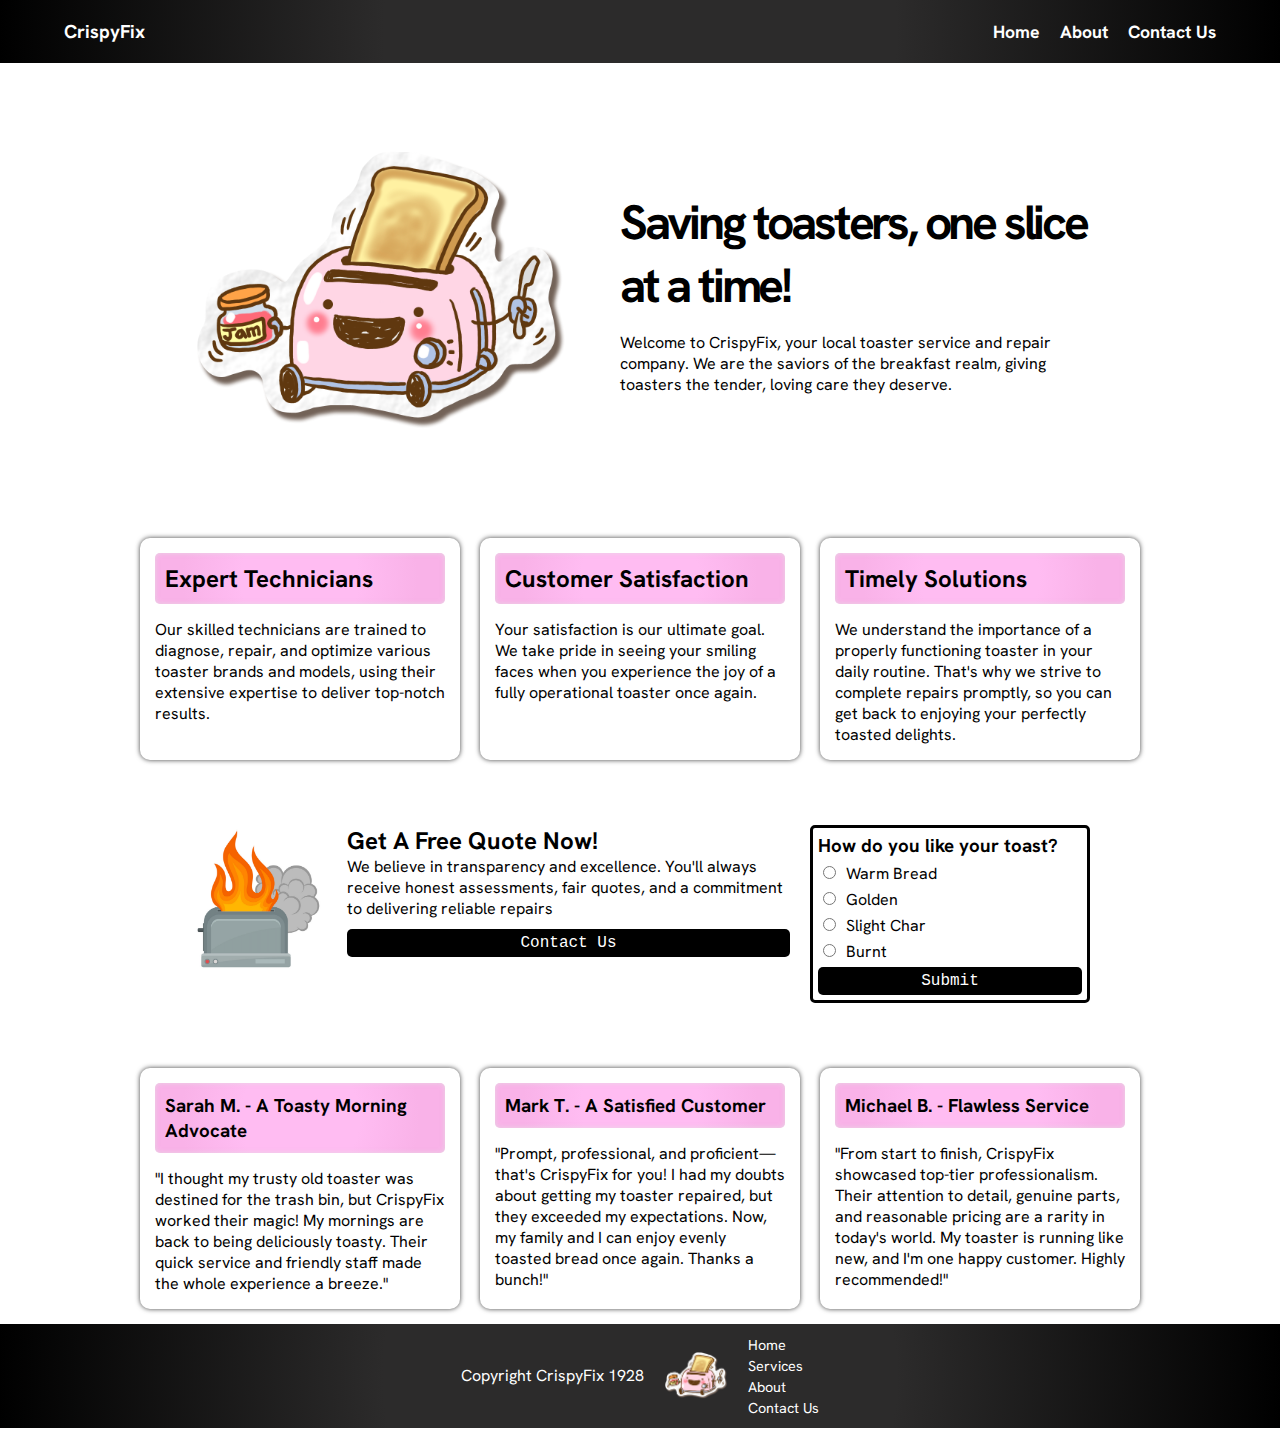
<file: index.html>
<!DOCTYPE html>
<html lang="en">
  <head>
    <meta charset="UTF-8" />
    <meta name="viewport" content="width=device-width, initial-scale=1.0" />
    <link rel="stylesheet" href="styles.css" />
    <link rel="preconnect" href="https://fonts.googleapis.com" />
    <link rel="preconnect" href="https://fonts.gstatic.com" crossorigin />
    <link
      href="https://fonts.googleapis.com/css2?family=Hanken+Grotesk:wght@500;700;800&display=swap"
      rel="stylesheet" />
    <title>CrispyFix</title>
    <link rel="icon" type="image/x-icon" href="favicon.png" />
  </head>
  <body>
    <header>
      <nav class="nav-bar">
        <h3>
          <span class="nav-title title-start">Crispy</span
          ><span class="nav-title title-end">Fix</span>
        </h3>
        <ul>
          <li><a href="index.html">Home</a></li>
          <li><a href="about.html">About</a></li>
          <li><a href="contact-us.html">Contact Us</a></li>
        </ul>
        <img
          class="mob-menu-icon"
          id="mob-menu-icon"
          src="menu-icon.png"
          alt="menu icon" />
      </nav>
      <div class="dropdown-menu" id="dropdown-menu">
        <ul>
          <li><a href="index.html">Home</a></li>
          <li><a href="services.html">Services</a></li>
          <li><a href="about.html">About</a></li>
          <li><a href="contact-us.html">Contact Us</a></li>
        </ul>
      </div>
    </header>
    <main>
      <div class="plain-wrapper">
        <section class="hero">
          <img src="cartoon-toaster-main.png" alt="Toaster image" />
          <div>
            <h1>Saving toasters, one slice at a time!</h1>
            <p>
              Welcome to CrispyFix, your local toaster service and repair
              company. We are the saviors of the breakfast realm, giving
              toasters the tender, loving care they deserve.
            </p>
          </div>
        </section>
      </div>
      <div class="color-wrapper">
        <section class="cards">
          <div class="card">
            <h2>Expert Technicians</h2>
            <p>
              Our skilled technicians are trained to diagnose, repair, and
              optimize various toaster brands and models, using their extensive
              expertise to deliver top-notch results.
            </p>
          </div>
          <div class="card">
            <h2>Customer Satisfaction</h2>
            <p>
              Your satisfaction is our ultimate goal. We take pride in seeing
              your smiling faces when you experience the joy of a fully
              operational toaster once again.
            </p>
          </div>
          <div class="card">
            <h2>Timely Solutions</h2>
            <p>
              We understand the importance of a properly functioning toaster in
              your daily routine. That's why we strive to complete repairs
              promptly, so you can get back to enjoying your perfectly toasted
              delights.
            </p>
          </div>
        </section>
      </div>
      <div class="plain-wrapper">
        <section class="banner">
          <img src="broken-toaster.png" alt="a broken toaster" />
          <div class="offer">
            <h2>Get A Free Quote Now!</h2>
            <p>
              We believe in transparency and excellence. You'll always receive
              honest assessments, fair quotes, and a commitment to delivering
              reliable repairs
            </p>
            <button class="contact-us-button">Contact Us</button>
          </div>
          <div class="questions">
            <h3>How do you like your toast?</h3>
            <form action="" id="question-form">
              <label for="opt-1"
                ><input
                  type="radio"
                  name="radio"
                  value="warm-bread"
                  id="opt-1" />Warm Bread</label
              >
              <label for="correct-opt"
                ><input
                  type="radio"
                  name="radio"
                  id="correct-opt"
                  value="golden" />Golden</label
              >
              <label for="opt-3"
                ><input
                  type="radio"
                  name="radio"
                  value="slight-char"
                  id="opt-3" />Slight Char</label
              >
              <label for="opt-4"
                ><input
                  type="radio"
                  name="radio"
                  value="burnt"
                  id="opt-4" />Burnt</label
              >
              <p id="incorrect-answer-message">Nope, try again...</p>
              <p id="correct-answer-message">Well done, you're not weird!</p>
              <button type="submit">Submit</button>
            </form>
          </div>
        </section>
      </div>
      <div class="color-wrapper">
        <section class="testimonials">
          <div class="testimonial">
            <h3>Sarah M. - A Toasty Morning Advocate</h3>
            <p>
              "I thought my trusty old toaster was destined for the trash bin,
              but CrispyFix worked their magic! My mornings are back to being
              deliciously toasty. Their quick service and friendly staff made
              the whole experience a breeze."
            </p>
          </div>
          <div class="testimonial">
            <h3>Mark T. - A Satisfied Customer</h3>
            <p>
              "Prompt, professional, and proficient—that's CrispyFix for you! I
              had my doubts about getting my toaster repaired, but they exceeded
              my expectations. Now, my family and I can enjoy evenly toasted
              bread once again. Thanks a bunch!"
            </p>
          </div>
          <div class="testimonial">
            <h3>Michael B. - Flawless Service</h3>
            <p>
              "From start to finish, CrispyFix showcased top-tier
              professionalism. Their attention to detail, genuine parts, and
              reasonable pricing are a rarity in today's world. My toaster is
              running like new, and I'm one happy customer. Highly recommended!"
            </p>
          </div>
        </section>
      </div>
    </main>
    <footer>
      <p>Copyright CrispyFix 1928</p>
      <img src="cartoon-toaster-main.png" alt="logo" />
      <ul class="footer-nav">
        <li><a href="index.html">Home</a></li>
        <li><a href="services.html">Services</a></li>
        <li><a href="about.html">About</a></li>
        <li><a href="contact-us.html">Contact Us</a></li>
      </ul>
    </footer>
    <script src="scripts.js"></script>
  </body>
</html>
</file>
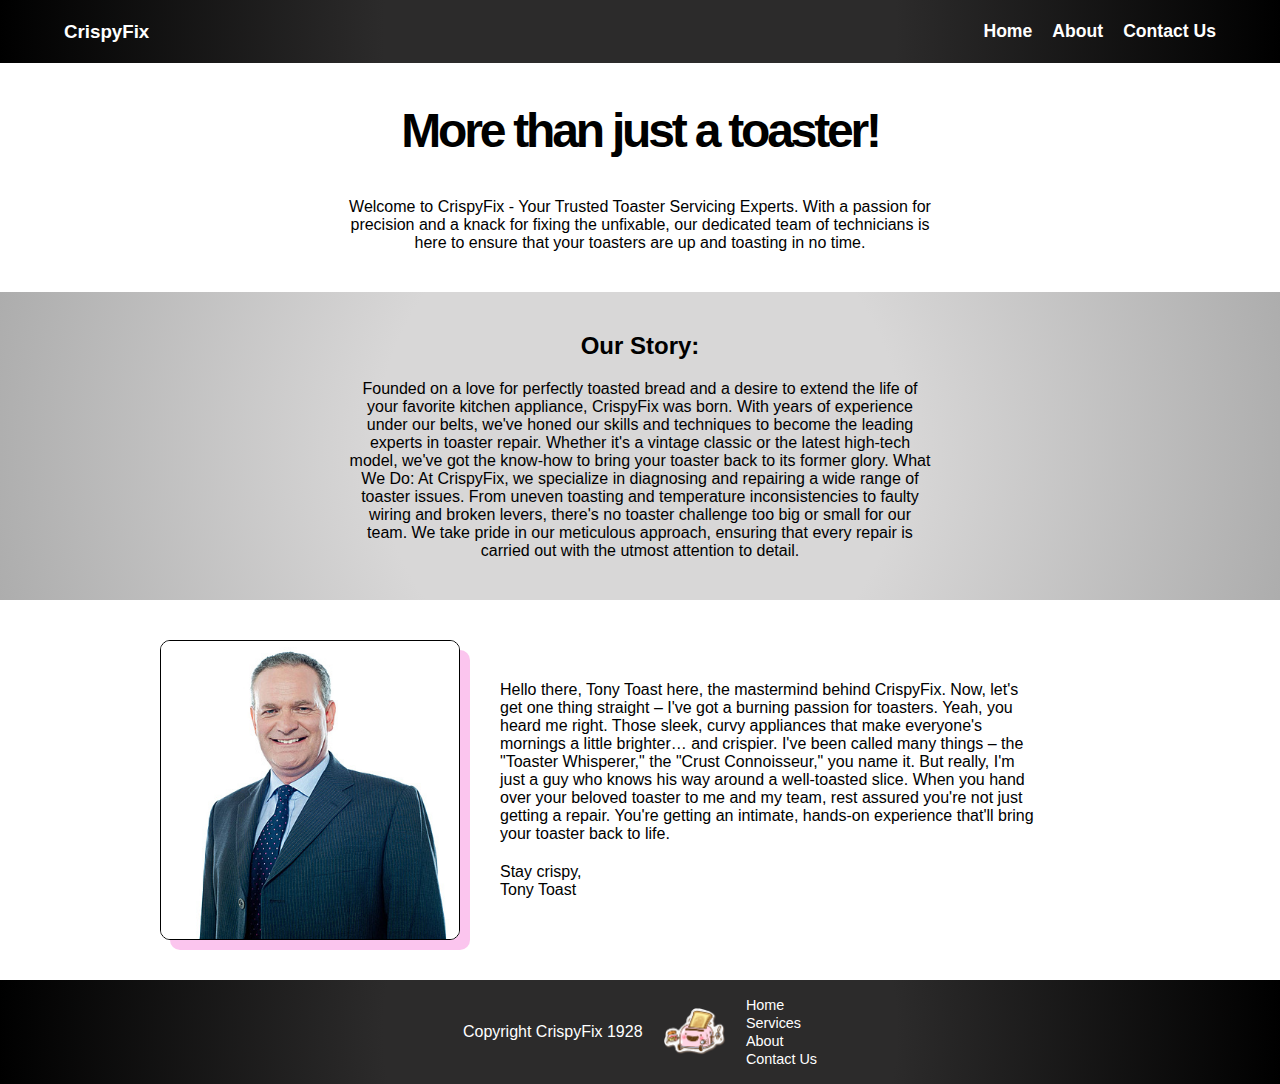
<file: about.html>
<!DOCTYPE html>
<html lang="en">
  <head>
    <meta charset="UTF-8" />
    <meta name="viewport" content="width=device-width, initial-scale=1.0" />
    <link rel="stylesheet" href="styles.css" />
    <link rel="preconnect" href="https://fonts.googleapis.com" />
    <link rel="preconnect" href="https://fonts.gstatic.com" crossorigin />
    <link
      href="https://fonts.googleapis.com/css2?family=Share+Tech+Mono&display=swap"
      rel="stylesheet" />
    <title>About Us</title>
    <link rel="icon" type="image/x-icon" href="favicon.png" />
  </head>
  <body>
    <header>
      <nav class="nav-bar">
        <h3>
          <span class="nav-title title-start">Crispy</span
          ><span class="nav-title title-end">Fix</span>
        </h3>
        <ul>
          <li><a href="index.html">Home</a></li>
          <li><a href="about.html">About</a></li>
          <li><a href="contact-us.html">Contact Us</a></li>
        </ul>
        <img
          class="mob-menu-icon"
          id="mob-menu-icon"
          src="menu-icon.png"
          alt="menu icon" />
      </nav>
      <div class="dropdown-menu" id="dropdown-menu">
        <ul>
          <li><a href="index.html">Home</a></li>
          <li><a href="services.html">Services</a></li>
          <li><a href="about.html">About</a></li>
          <li><a href="contact-us.html">Contact Us</a></li>
        </ul>
      </div>
    </header>
    <main>
      <h1 class="about-heading">More than just a toaster!</h1>
      <p class="about-sub-text">
        Welcome to CrispyFix - Your Trusted Toaster Servicing Experts. With a
        passion for precision and a knack for fixing the unfixable, our
        dedicated team of technicians is here to ensure that your toasters are
        up and toasting in no time.
      </p>

      <div class="about-banner">
        <h2 class="about-sub-heading">Our Story:</h2>
        <p class="about-story-text">
          Founded on a love for perfectly toasted bread and a desire to extend
          the life of your favorite kitchen appliance, CrispyFix was born. With
          years of experience under our belts, we've honed our skills and
          techniques to become the leading experts in toaster repair. Whether
          it's a vintage classic or the latest high-tech model, we've got the
          know-how to bring your toaster back to its former glory. What We Do:
          At CrispyFix, we specialize in diagnosing and repairing a wide range
          of toaster issues. From uneven toasting and temperature
          inconsistencies to faulty wiring and broken levers, there's no toaster
          challenge too big or small for our team. We take pride in our
          meticulous approach, ensuring that every repair is carried out with
          the utmost attention to detail.
        </p>
      </div>
      <div class="ceo-statement-container">
        <img src="tony-toast.jpg" alt="tony toast profile image" />
        <div class="ceo-statement-text">
          <p class="ceo-statement-text-main">
            Hello there, Tony Toast here, the mastermind behind CrispyFix. Now,
            let's get one thing straight – I've got a burning passion for
            toasters. Yeah, you heard me right. Those sleek, curvy appliances
            that make everyone's mornings a little brighter… and crispier. I've
            been called many things – the "Toaster Whisperer," the "Crust
            Connoisseur," you name it. But really, I'm just a guy who knows his
            way around a well-toasted slice. When you hand over your beloved
            toaster to me and my team, rest assured you're not just getting a
            repair. You're getting an intimate, hands-on experience that'll
            bring your toaster back to life.
          </p>
          <p>Stay crispy,</p>
          <p>Tony Toast</p>
        </div>
      </div>
    </main>
    <footer>
      <p>Copyright CrispyFix 1928</p>
      <img src="cartoon-toaster-main.png" alt="logo" />
      <ul class="footer-nav">
        <li><a href="index.html">Home</a></li>
        <li><a href="services.html">Services</a></li>
        <li><a href="about.html">About</a></li>
        <li><a href="contact-us.html">Contact Us</a></li>
      </ul>
    </footer>
    <script src="scripts.js"></script>
  </body>
</html>
</file>
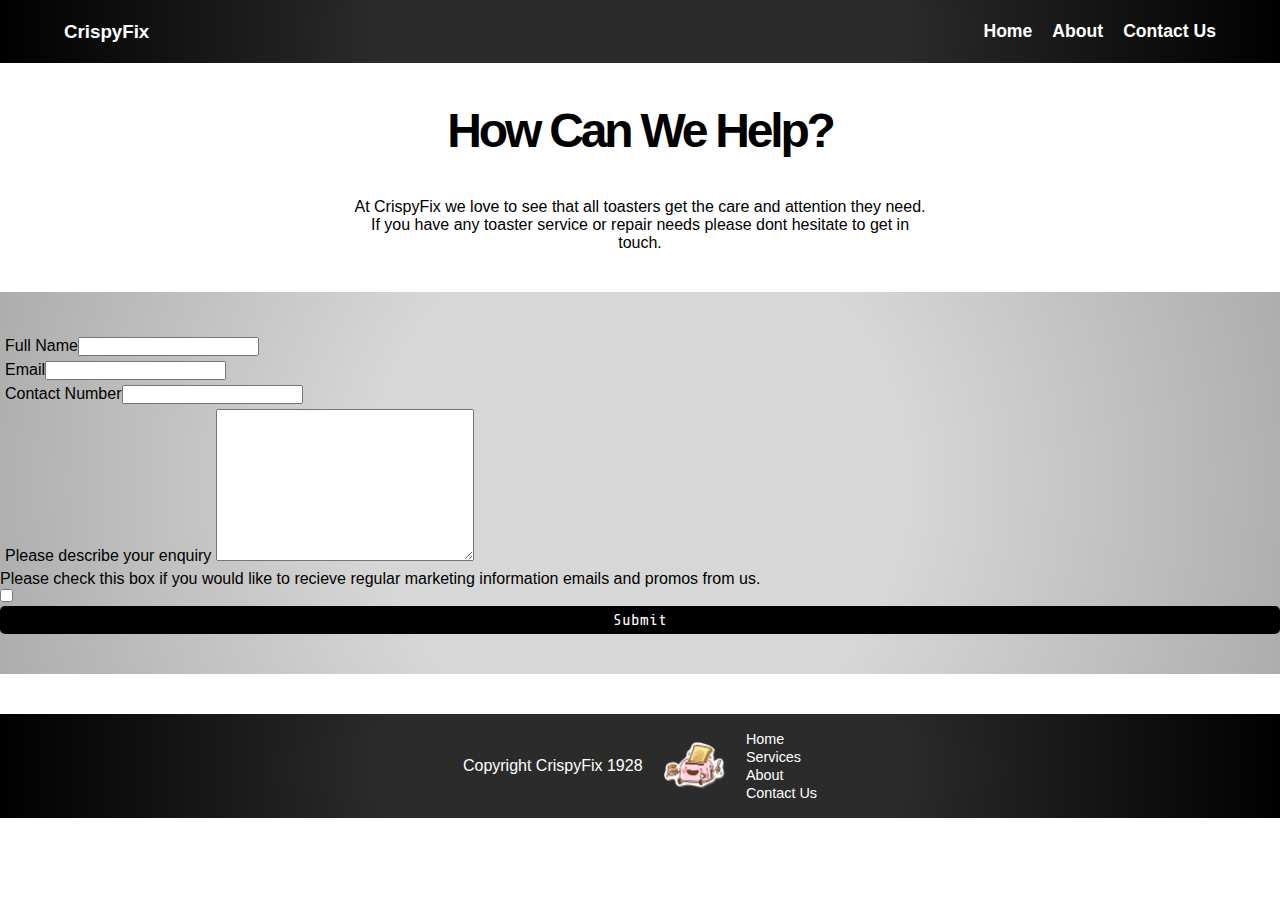
<file: contact-us.html>
<!DOCTYPE html>
<html lang="en">
  <head>
    <meta charset="UTF-8" />
    <meta name="viewport" content="width=device-width, initial-scale=1.0" />
    <link rel="stylesheet" href="styles.css" />
    <link rel="preconnect" href="https://fonts.googleapis.com" />
    <link rel="preconnect" href="https://fonts.gstatic.com" crossorigin />
    <link
      href="https://fonts.googleapis.com/css2?family=Share+Tech+Mono&display=swap"
      rel="stylesheet" />
    <title>About Us</title>
    <link rel="icon" type="image/x-icon" href="favicon.png" />
  </head>
  <body>
    <header>
      <nav class="nav-bar">
        <h3>
          <span class="nav-title title-start">Crispy</span
          ><span class="nav-title title-end">Fix</span>
        </h3>
        <ul>
          <li><a href="index.html">Home</a></li>
          <li><a href="about.html">About</a></li>
          <li><a href="contact-us.html">Contact Us</a></li>
        </ul>
        <img
          class="mob-menu-icon"
          id="mob-menu-icon"
          src="menu-icon.png"
          alt="menu icon" />
      </nav>
      <div class="dropdown-menu" id="dropdown-menu">
        <ul>
          <li><a href="index.html">Home</a></li>
          <li><a href="services.html">Services</a></li>
          <li><a href="about.html">About</a></li>
          <li><a href="contact-us.html">Contact Us</a></li>
        </ul>
      </div>
    </header>
    <main>
      <h1 class="about-heading">How Can We Help?</h1>
      <p class="about-sub-text">
        At CrispyFix we love to see that all toasters get the care and attention
        they need. If you have any toaster service or repair needs please dont
        hesitate to get in touch.
      </p>
      <div class="about-banner">
        <form action="post">
          <label for="full-name"
            >Full Name<input id="full-name" type="text" required
          /></label>
          <label for="full-name"
            >Email<input id="full-name" type="text" required
          /></label>
          <label for="full-name"
            >Contact Number<input id="full-name" type="text" required
          /></label>
          <label for="description"
            >Please describe your enquiry
            <textarea id="description" cols="30" rows="10"></textarea>
          </label>
          <p>
            Please check this box if you would like to recieve regular marketing
            information emails and promos from us.
          </p>
          <input type="checkbox" id="email-check" />
          <button type="submit">Submit</button>
        </form>
      </div>
    </main>
    <footer>
      <p>Copyright CrispyFix 1928</p>
      <img src="cartoon-toaster-main.png" alt="logo" />
      <ul class="footer-nav">
        <li><a href="index.html">Home</a></li>
        <li><a href="services.html">Services</a></li>
        <li><a href="about.html">About</a></li>
        <li><a href="contact-us.html">Contact Us</a></li>
      </ul>
    </footer>
    <script src="scripts.js"></script>
  </body>
</html>
</file>
<file: styles.css>
:root {
  --white-grad: radial-gradient(
    circle farthest-corner at center center,
    #d8d7d7 40%,
    #adadad 100%
  );
  --black-grad: radial-gradient(
    circle farthest-corner at center center,
    #2c2b2b 40%,
    #000000 100%
  );
}

* {
  box-sizing: border-box;
  padding: 0;
  margin: 0;
}

body {
  font-family: "Hanken Grotesk", sans-serif;
}

h1 {
  font-size: 3rem;
  letter-spacing: -0.2rem;
}

/* NAV BAR */
header {
  background: var(--black-grad);
}

.nav-bar {
  margin: 0 auto;
  height: 7vh;
  color: white;
  display: flex;
  justify-content: space-between;
  align-items: center;
  width: 90vw;
}

.nav-bar ul {
  display: flex;
  justify-content: space-around;
  gap: 20px;
}

li {
  list-style: none;
}

li a {
  color: white;
  text-decoration: none;
  font-size: 1.1rem;
  font-weight: bold;
}

li a:hover,
button:hover {
  color: gray;
}

.mob-menu-icon {
  height: 1.3rem;
  display: none;
}

.mob-menu-icon:hover {
  cursor: pointer;
  transform: scale(1.1);
  filter: opacity(60%);
}

.dropdown-menu {
  display: none;
  position: absolute;
  right: 0;
  z-index: 1000;
  background: var(--black-grad);
  flex-direction: column;
  justify-content: space-around;
  align-items: center;
}

.dropdown-menu ul li {
  margin: 1.5rem;
}

/* HERO */
.plain-wrapper {
  max-width: 1000px;
  margin: 0 auto;
}

.hero {
  display: flex;
  justify-content: center;
  align-items: center;
  margin: 80px 50px;
  gap: 50px;
  animation: fadeInAnimation ease 3s;
  animation-iteration-count: 1;
  animation-fill-mode: forwards;
}

@keyframes fadeInAnimation {
  0% {
    opacity: 0;
  }
  100% {
    opacity: 1;
  }
}

.hero img {
  max-height: 300px;
}

.hero h1 {
  margin-bottom: 15px;
}

/* CARDS */
.color-wrapper {
  background-color: #000000d0;
  padding: 50px;
}

.cards,
.testimonials {
  display: flex;
  justify-content: center;
  max-width: 1000px;
  gap: 20px;
  margin: 0 auto;
}

.card,
.testimonial,
.color-wrapper {
  min-height: 100%;
  background-color: white;
  padding: 15px;
  width: 100%;
}

.testimonial,
.card {
  border-radius: 10px;
  box-shadow: 0px 0px 5px 0px rgba(0, 0, 0, 0.75);
}

.card h2,
.testimonial h3 {
  background: radial-gradient(
    circle farthest-corner at center center,
    #ffbcf2 40%,
    #f9b2e8 80%
  );
  color: black;
  padding: 10px;
  box-shadow: 0px 0px 5px 0px rgba(226, 225, 225, 0.75) inset;
  border-radius: 5px;
  margin-bottom: 15px;
}

/* BANNER */
.banner {
  display: flex;
  margin: 50px 50px;
  gap: 20px;
  justify-content: center;
}

.banner img {
  height: 150px;
}

.questions {
  border: 3px solid black;
  border-radius: 5px;
  padding: 5px;
  min-width: 280px;
}

form label {
  display: block;
  margin: 5px;
}

label input {
  margin-right: 10px;
}

label input:hover {
  cursor: pointer;
}

.questions form button {
  display: block;
  margin: 0px auto;
}

button {
  width: 100%;
  background-color: black;
  padding: 0.3rem;
  border: 0;
  border-radius: 5px;
  color: white;
  font-family: "Share Tech Mono", monospace;
  font-size: 1rem;
}

#incorrect-answer-message {
  display: none;
  color: rgb(208, 35, 35);
}

#correct-answer-message {
  display: none;
  color: rgb(20, 118, 20);
}

.contact-us-button {
  margin-top: 10px;
}

footer {
  height: 6.5rem;
  padding: 20px;
  background: var(--black-grad);
  display: flex;
  justify-content: center;
  align-items: center;
  gap: 20px;
}

.footer-nav li a {
  font-size: 0.9rem;
  font-weight: normal;
}

footer img {
  height: 50px;
}

footer p {
  color: white;
}

.about-heading {
  text-align: center;
  padding: 0 20px;
  margin: 40px 0;
}

.about-sub-text,
.about-story-text {
  margin: 0 auto;
  padding: 0 20px;
  text-align: center;
  max-width: 70ch;
}

.about-banner {
  background: var(--white-grad);
  padding: 40px 0;
  margin: 40px 0;
}

.about-sub-heading {
  margin: 0 auto;
  max-width: 1000px;
  margin-bottom: 20px;
  text-align: center;
}

.ceo-statement-container {
  display: flex;
  margin: 40px auto 40px;
  align-items: center;
  max-width: 1000px;
  gap: 40px;
  padding-left: 20px;
  padding-right: 20px;
}

.ceo-statement-container img {
  height: 300px;
  width: 300px;
  object-fit: cover;
  border: 1px solid black;
  border-radius: 10px;
  box-shadow: 10px 10px 0px 0px rgba(249, 178, 232, 0.75);
}

.ceo-statement-text {
  max-width: 60ch;
}

.ceo-statement-text-main {
  margin-bottom: 20px;
}

@media only screen and (max-width: 800px) {
  .hero {
    flex-wrap: wrap;
    height: auto;
    gap: 20px;
  }

  .hero img {
    width: 50vw;
    object-fit: cover;
  }

  .cards,
  .testimonials {
    flex-wrap: wrap;
  }

  .color-wrapper {
    padding: 20px;
  }

  .banner {
    flex-wrap: wrap;
    margin: 20px;
  }

  .questions {
    width: 100%;
  }
  .ceo-statement-container {
    flex-direction: column;
  }
}

@media only screen and (max-width: 650px) {
  .nav-bar ul {
    display: none;
  }

  .mob-menu-icon {
    display: block;
  }
}
</file>
